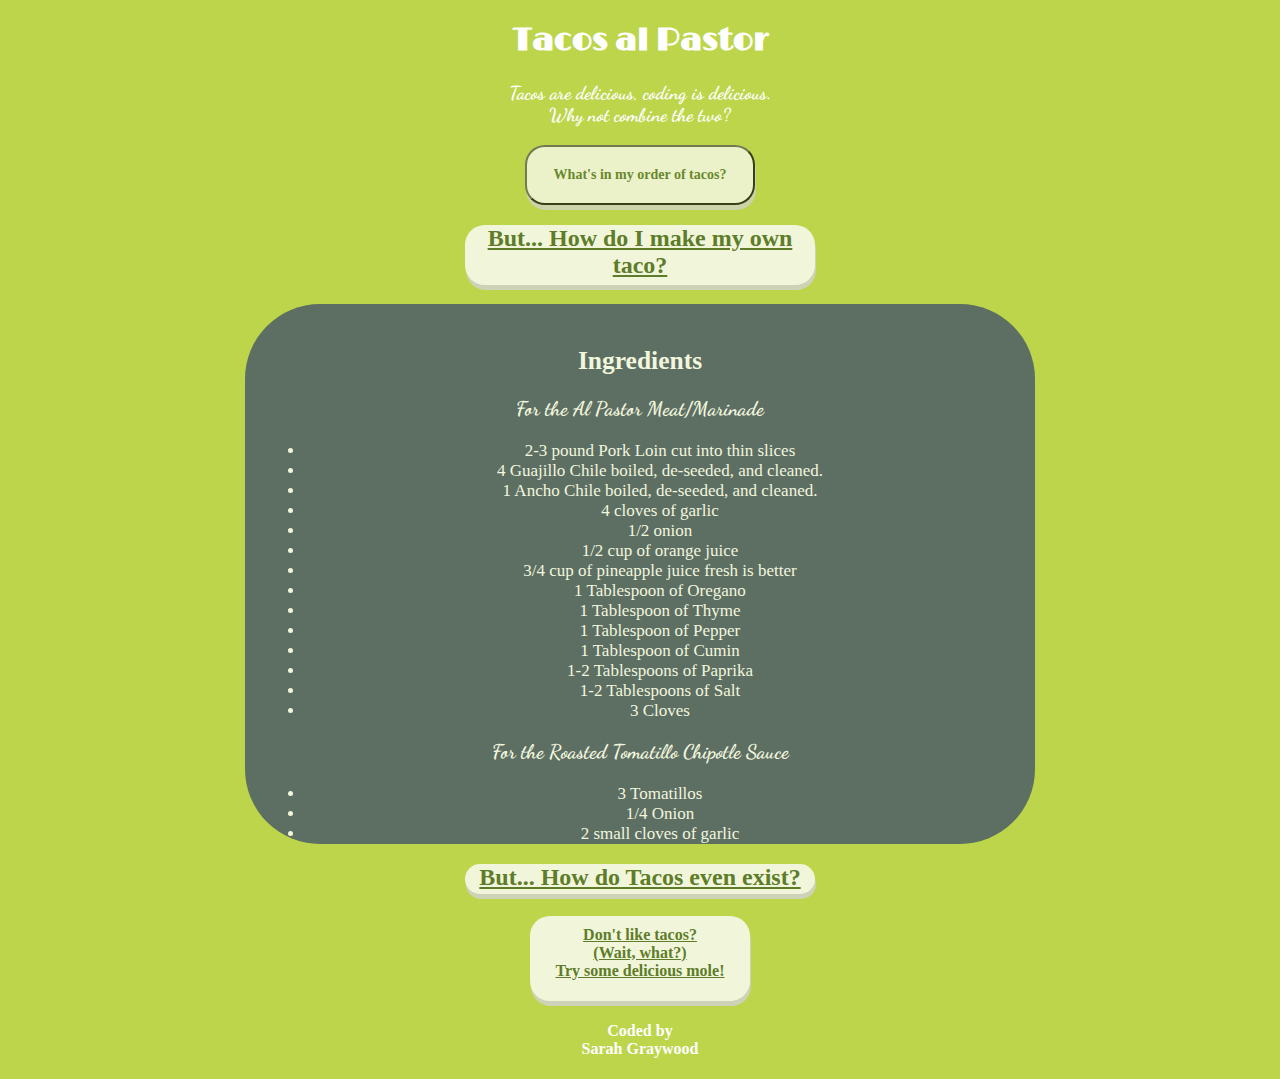
<file: index.html>
<!DOCTYPE html>
<html lang="en">

<head>
    <meta charset="UTF-8" />
    <meta http-equiv="X-UA-Compatible" content="IE=edge" />
    <meta name="viewport" content="width=device-width, initial-scale=1.0" />
    <link rel="stylesheet" href="index.css">
</head>

<body>
    <link rel="preconnect" href="https://fonts.gstatic.com">
    <link href="https://fonts.googleapis.com/css2?family=Limelight&display=swap" rel="stylesheet">

    <link rel="preconnect" href="https://fonts.gstatic.com">
    <link href="https://fonts.googleapis.com/css2?family=Dancing+Script&display=swap" rel="stylesheet">

    <h1>Tacos al Pastor<h1>
            <h3>Tacos are delicious, coding is delicious. <br> Why not combine the two?</h3>
            <button id: "myButton" onclick="myFunction()">What's in my order of tacos?</button>
            <br>
            <div id="myDIV">
                <p id="myLog"></p>
                <script src="index.js"></script>
            </div>
            <h2><a  id=howTacos href="https://www.mylatinatable.com/best-tacos-al-pastor-recipe/">But... How do I make my own taco?</a></h2>
            <div class=container id="main-container"r><div class="flex-container">
                <h2>Ingredients</h2>
                <h3>For the Al Pastor Meat/Marinade</h3>
                    <ul>
                        <li>2-3 pound Pork Loin cut into thin slices</li>
                        <li>4 Guajillo Chile boiled, de-seeded, and cleaned.</li>
                        <li>1 Ancho Chile boiled, de-seeded, and cleaned.</li>
                        <li>4 cloves of garlic</li>
                        <li>1/2 onion</li>
                        <li>1/2 cup of orange juice</li>
                        <li>3/4 cup of pineapple juice fresh is better</li>
                        <li>1 Tablespoon of Oregano</li>
                        <li>1 Tablespoon of Thyme</li>
                        <li>1 Tablespoon of Pepper</li>
                        <li>1 Tablespoon of Cumin</li>
                        <li>1-2 Tablespoons of Paprika</li>
                        <li>1-2 Tablespoons of Salt</li>
                        <li>3 Cloves</li>
                        </ul>
                        <h3>For the Roasted Tomatillo Chipotle Sauce</h3>
                        <ul><li>3 Tomatillos</li>
                        <li>1/4 Onion</li>
                        <li>2 small cloves of garlic</li>
                        <li>1-2 chipotles depending on level of spiciness you want</li>
                        <li>3 Tablespoons of Pineapple juice</li>
                        <li>Salt and Pepper to taste</li></ul>
                        <h3>For the Tacos</h3>
                        <ul>
                        <li>15 Corn Tortillas</li>
                        <li>Chopped cilantro</li>
                        <li>Chopped Onions</li>
                        <li>Lime juice</li>
                        <li>Salt</li>
                        <li>Grilled pineapple</li>
                        <li>Tacos al pastor meat</li></ul>
                        <h2>Instructions</h2>
                        <h3>For the Al Pastor Meat/Marinade</h3>
                        <ol>
                        <li>Blend all of the ingredients together until completely combined.</li>
                        <li>Strain the liquid over a bowl to end up with a smooth marinade.</li>
                        <li>Add one layer of meat in a large bowl or baking dish and cover with the marinade, and then repeat in layers until all of the meat and marinade have been used.</li>
                        <li>Cover with aluminum foil and refrigerate for at least 4 hours (overnight is best)</li>
                        <li>Remove from the refrigerator and grill the meat until cooked through.</li>
                        <li>Remove from grill and cut into thin slices to serve on the tacos.</li>
                        </ol>
                        <h3>For the Roasted Tomatillo Chipotle Salsa</h3>
                        <ol>
                     <li>Roast the tomatillo, onion, and garlic in the oven on baking sheet at 450 degrees for 8-10 minutes, remove from oven.</li>
                        <li>Blend with the rest of the ingredients except the salt and pepper until well combined.</li>
                        <li>Put in a bowl and season with salt and pepper to taste.</li>
                        </ol>
                        <h3>For the Tacos</h3>
                        <ol>
                        <li>Heat the tortillas with a little bit of oil.</li>
                        <li>Add the meat, the pineapple, the salsa, the lime juice, the cilantro and onions, and enjoy!</li>
                    </ol>
</div>
</div>
            <h2><a id=whereTacos href="https://en.wikipedia.org/wiki/Taco">But... How do Tacos even exist?</a></h2>
            <h4><a id=myMomsMole href="https://www.mymomsmole.com/">Don't like tacos?<br>(Wait, what?)<br>Try some
                    delicious
                    mole!</a></h4>

            <div id="container">
                <h4><strong>Coded by<br></strong>
                    Sarah Graywood
                </h4>
            </div>
</body>
</file>
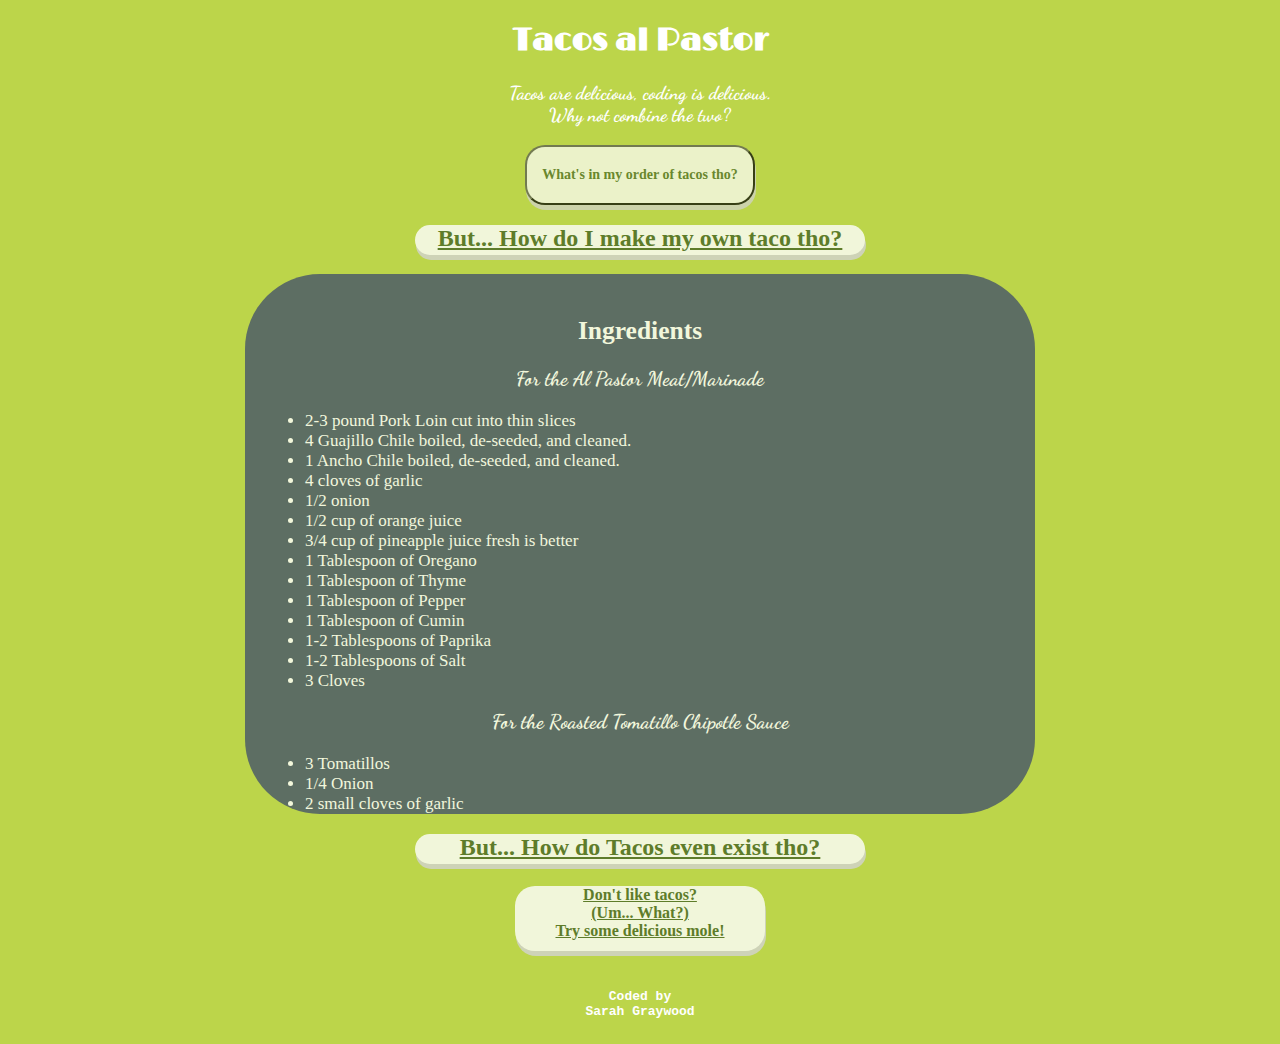
<file: tacoWebsite.html>
<!DOCTYPE html>
<html lang="en">

<head>
    <meta charset="UTF-8" />
    <meta http-equiv="X-UA-Compatible" content="IE=edge" />
    <meta name="viewport" content="width=device-width, initial-scale=1.0" />
    <style>
        body {
            font-family: helvetic;
            background: #BCD54A;
            background-image:
                url("https://images.purplecarrot.com/uploads/product/image/704/_1400_700_40eb_Vegan_TempehTacos_Hero-6-64efbeb23adb242e60033a9957cbc0f2.jpg");
            background-repeat: no-repeat;
            background-attachment: fixed;
  background-position: center;
            color: white;
            text-align: center;
        }

        h1 {
            color: #FFFFFF;
            font-family: 'Limelight', cursive;
        }

        h3 {
            font-family: 'Dancing Script', cursive;
        }

        button {
            text-decoration: underline;
            font-size: 14px;
            border-radius: 20px;
            padding: 0 15px;
            width: 230px;
            height: 60px;
            color: #476723;
            font-family: Georgia, "Times New Roman", Times, serif;
            font-weight: bolder;
            opacity: 0.7;
            transition: 0.3s;
            display: inline-block;
            text-decoration: none;
            cursor: pointer;
            border: .5 px solid gray;
            border-radius: 20px;
            box-shadow: 1px 5px lightgray;
            background-color: #ffffff;

        }

        #myDIV {
            display: none;
        }

        p {
            display: none;
            display: inline-block;
            text-decoration: none;
            cursor: pointer;
            border: .5 px solid gray;
            border-radius: 20px;
            box-shadow: 1px 5px lightgray;
            background-color: #ffffff;
            color: #476723;
            height: 100px;
            width: 450px;
            opacity: 0.8;
        }
        .container{
            display: flex;
            margin: auto 0;
            align-items: center;
            justify-content: center;
            position: relative;
        }
        .flex-container {
            margin: auto 0;
            background-color: #455469;
            /*background-image: url("https://thumbs.dreamstime.com/b/san-jose-skyline-night-san-jose-skyline-night-buildings-illuminated-above-190499196.jpg");
                 background-size: contain;*/
            border: #ffffff;
            opacity: .8;
            text-align: center;
            border-radius: 75px;
            padding: 20px;
            width: 750px;
            height: 500px;
            font-size: 17px;
            border-style: solid;
            border: 2px, #ffffff;
            overflow-x: hidden;
            overflow-y: scroll;
        }
        ul{
           text-align: left; 
        }
        ol{
           text-align: left; 
        }
        #howTacos {
            display: inline-block;
            text-decoration: underline;
            cursor: pointer;
            border: .5 px solid gray;
            border-radius: 20px;
            box-shadow: 1px 5px lightgray;
            background-color: #ffffff;
            color: #476723;
            height: 30px;
            width: 450px;
            opacity: 0.8;
        }

        #myMomsMole {
            display: inline-block;
            text-decoration: underline;
            cursor: pointer;
            border: .5 px solid gray;
            border-radius: 20px;
            box-shadow: 1px 5px lightgray;
            background-color: #ffffff;
            color: #476723;
            height: 65px;
            width: 250px;
            opacity: 0.8;
        }

        #container {
            display: flex;
            justify-content: flex-end;
            flex-flow: column;
            align-items: center;
            position: relative;
            right: 0;
            left: 0;
            top: 0;
            bottom: 0;
            max-height: 100%;
            max-width: 100%;
            font-family: monospace;
        }
    </style>
</head>

<body>
    <link rel="preconnect" href="https://fonts.gstatic.com">
    <link href="https://fonts.googleapis.com/css2?family=Limelight&display=swap" rel="stylesheet">

    <link rel="preconnect" href="https://fonts.gstatic.com">
    <link href="https://fonts.googleapis.com/css2?family=Dancing+Script&display=swap" rel="stylesheet">

    <h1>Tacos al Pastor<h1>
            <h3>Tacos are delicious, coding is delicious. <br> Why not combine the two?</h3>
            <button id: "myButton" onclick="myFunction()">What's in my order of tacos tho?</button>
            <br>
            <div id="myDIV">
                <p id="myLog"></p>

                <script id="tacoFunction">
                    let listOfIngredients = [
                        ['al pastor', 'Mexico'],
                        ['salsa', 'Mexico'],
                        ['tortilla', 'Mexico'],
                        ['cebolla', 'Mexico'],
                        ['limon', 'Mexico']
                    ];

                    let ingredient = {
                        name: '',
                        originCountry: '',
                        inStock: true
                    }

                    for (let i = 0; i < listOfIngredients.length; i++) {
                        let ingredientName = listOfIngredients[i][0];
                        let countryOrigin = listOfIngredients[i][1];
                        let message = `Your order has the ingredient ${ingredientName} and it's from ${countryOrigin}!`;

                        window.console = {
                            log: function (str) {
                                var node = document.createElement("div");
                                node.appendChild(document.createTextNode(str));
                                document.getElementById("myLog").appendChild(node);
                            }
                        }
                        console.log(message);
                    }


                    function myFunction() {
                        var x = document.getElementById("myDIV");
                        if (x.style.display === "none") {
                            x.style.display = "block";
                        } else {
                            x.style.display = "none";
                        }
                    }
                </script>
                </h3>
            </div>
            <h2><a id=howTacos href="https://www.mylatinatable.com/best-tacos-al-pastor-recipe/">But... How do I make my own taco tho?</a></h2>
            <div class=container><div class="flex-container">
                <h2>Ingredients</h2>
                <h3>For the Al Pastor Meat/Marinade</h3>
                    <ul>
                        <li>2-3 pound Pork Loin cut into thin slices</li>
                        <li>4 Guajillo Chile boiled, de-seeded, and cleaned.</li>
                        <li>1 Ancho Chile boiled, de-seeded, and cleaned.</li>
                        <li>4 cloves of garlic</li>
                        <li>1/2 onion</li>
                        <li>1/2 cup of orange juice</li>
                        <li>3/4 cup of pineapple juice fresh is better</li>
                        <li>1 Tablespoon of Oregano</li>
                        <li>1 Tablespoon of Thyme</li>
                        <li>1 Tablespoon of Pepper</li>
                        <li>1 Tablespoon of Cumin</li>
                        <li>1-2 Tablespoons of Paprika</li>
                        <li>1-2 Tablespoons of Salt</li>
                        <li>3 Cloves</li>
                        </ul>
                        <h3>For the Roasted Tomatillo Chipotle Sauce</h3>
                        <ul><li>3 Tomatillos</li>
                        <li>1/4 Onion</li>
                        <li>2 small cloves of garlic</li>
                        <li>1-2 chipotles depending on level of spiciness you want</li>
                        <li>3 Tablespoons of Pineapple juice</li>
                        <li>Salt and Pepper to taste</li></ul>
                        <h3>For the Tacos</h3>
                        <ul>
                        <li>15 Corn Tortillas</li>
                        <li>Chopped cilantro</li>
                        <li>Chopped Onions</li>
                        <li>Lime juice</li>
                        <li>Salt</li>
                        <li>Grilled pineapple</li>
                        <li>Tacos al pastor meat</li></ul>
                        <h2>Instructions</h2>
                        <h3>For the Al Pastor Meat/Marinade</h3>
                        <ol>
                        <li>Blend all of the ingredients together until completely combined.</li>
                        <li>Strain the liquid over a bowl to end up with a smooth marinade.</li>
                        <li>Add one layer of meat in a large bowl or baking dish and cover with the marinade, and then repeat in layers until all of the meat and marinade have been used.</li>
                        <li>Cover with aluminum foil and refrigerate for at least 4 hours (overnight is best)</li>
                        <li>Remove from the refrigerator and grill the meat until cooked through.</li>
                        <li>Remove from grill and cut into thin slices to serve on the tacos.</li>
                        </ol>
                        <h3>For the Roasted Tomatillo Chipotle Salsa</h3>
                        <ol>
                     <li>Roast the tomatillo, onion, and garlic in the oven on baking sheet at 450 degrees for 8-10 minutes, remove from oven.</li>
                        <li>Blend with the rest of the ingredients except the salt and pepper until well combined.</li>
                        <li>Put in a bowl and season with salt and pepper to taste.</li>
                        </ol>
                        <h3>For the Tacos</h3>
                        <ol>
                        <li>Heat the tortillas with a little bit of oil.</li>
                        <li>Add the meat, the pineapple, the salsa, the lime juice, the cilantro and onions, and enjoy!</li>
                    </ol>
</div>
</div>
            <h2><a id=howTacos href="https://en.wikipedia.org/wiki/Taco">But... How do Tacos even exist tho?</a></h2>
            <h4><a id=myMomsMole href="https://www.mymomsmole.com/">Don't like tacos?<br>(Um... What?)<br>Try some
                    delicious
                    mole!</a></h4>

            <div id="container">
                <h4><strong>Coded by<br></strong>
                    Sarah Graywood
                </h4>
            </div>
</body>
</file>
<file: index.css>
body {
    font-family: helvetic;
    background: #BCD54A;
    background-image:
        url("https://images.purplecarrot.com/uploads/product/image/704/_1400_700_40eb_Vegan_TempehTacos_Hero-6-64efbeb23adb242e60033a9957cbc0f2.jpg");
    background-repeat: no-repeat;
    background-attachment: fixed;
    background-position: center;
    color: white;
    text-align: center;
}
@media (max-width:550px) {

   body {
      background-image: url(https://www.halfbakedharvest.com/wp-content/uploads/2020/01/Mushroom-Al-Pastor-Tacos-with-Garlic-Lime-Special-Sauce-1-1.jpg);
    background-size:contain;
  }

}

h1 {
    color: #FFFFFF;
    font-family: 'Limelight', cursive;
}

h3 {
    font-family: 'Dancing Script', cursive;
}

button {
    text-decoration: underline;
    font-size: 14px;
    border-radius: 20px;
    padding: 0 15px;
    width: 230px;
    height: 60px;
    color: #476723;
    font-family: Georgia, "Times New Roman", Times, serif;
    font-weight: bolder;
    opacity: 0.7;
    transition: 0.3s;
    display: inline-block;
    text-decoration: none;
    cursor: pointer;
    border: .5 px solid gray;
    border-radius: 20px;
    box-shadow: 1px 5px lightgray;
    background-color: #ffffff;

}

#myDIV {
    display: none;
}

p {
    display: none;
    display: inline-block;
    text-decoration: none;
    cursor: pointer;
    border: .5 px solid gray;
    border-radius: 20px;
    box-shadow: 1px 5px lightgray;
    background-color: #ffffff;
    color: #476723;
    height: 100px;
    width: 450px;
    opacity: 0.8;
}
.container{
    display: flex;
    margin: auto 0;
    align-items: center;
    justify-content: center;
    position: relative;
}

#howTacos {
    display: inline-block;
    text-decoration: underline;
    cursor: pointer;
    border: .5 px solid gray;
    border-radius: 20px;
    box-shadow: 1px 5px lightgray;
    background-color: #ffffff;
    color: #476723;
    height: 60px;
    width: 350px;
    opacity: 0.8;
    justify-content: center;
}
#whereTacos {
    display: inline-block;
    text-decoration: underline;
    cursor: pointer;
    border: .5 px solid gray;
    border-radius: 20px;
    box-shadow: 1px 5px lightgray;
    background-color: #ffffff;
    color: #476723;
    height: 30px;
    width: 350px;
    opacity: 0.8;
    justify-content: center;
}
#myMomsMole {
    display: inline-block;
    text-decoration: underline;
    cursor: pointer;
    border: .5 px solid gray;
    border-radius: 20px;
    box-shadow: 1px 5px lightgray;
    background-color: #ffffff;
    color: #476723;
    height: 65px;
    width: 200px;
    opacity: 0.8;
    padding: 10px;;
}

.flex-container {
    margin: auto 0;
    background-color: #455469;
    /*background-image: url("https://thumbs.dreamstime.com/b/san-jose-skyline-night-san-jose-skyline-night-buildings-illuminated-above-190499196.jpg");
         background-size: contain;*/
    border: #ffffff;
    opacity: .8;
    text-align: center;
    border-radius: 75px;
    padding: 20px;
    width: 750px;
    height: 500px;
    font-size: 17px;
    border-style: solid;
    border: 2px, #ffffff;
    overflow-x: hidden;
    overflow-y: scroll;
}
@media (max-width:550px) {
   .flex-container {
        width: 70%;
        font-size:12px;
     }

ul{
   text-align: left; 
}
ol{
   text-align: left; 
}



#container {
    display: flex;
    justify-content: flex-end;
    flex-flow: column;
    align-items: center;
    position: relative;
    right: 0;
    left: 0;
    top: 0;
    bottom: 0;
    max-height: 100%;
    max-width: 100%;
    font-family: monospace;
}

@media (max-width:550px) {
  . flex-container {
       background-image: url(https://hips.hearstapps.com/hmg-prod.s3.amazonaws.com/images/190130-tacos-al-pastor-horizontal-1-1549571422.png?crop=0.668xw:1.00xh;0.175xw,0&resize=480:*);
   }
}
@media (max-width:550px) {
    #howTacos {
        font-size: 12px;
        height: 30px;
        width: 150px;
     }
  }

  @media (max-width:550px) {
    #whereTacos {
        font-size: 12px;
        height: 30px;
        width: 150px;
     }
  }
  @media (max-width:550px) {
    #myMomsMole {
        font-size: 12px;
        height: 40px;
        width: 150px;
        padding: 5px;
     }
  }
  @media (max-width:550px) {
    #myLog {
        font-size: 12px;
        height: 145px;
        width: 200px;
        padding: 7px;
     }
  }
</file>
